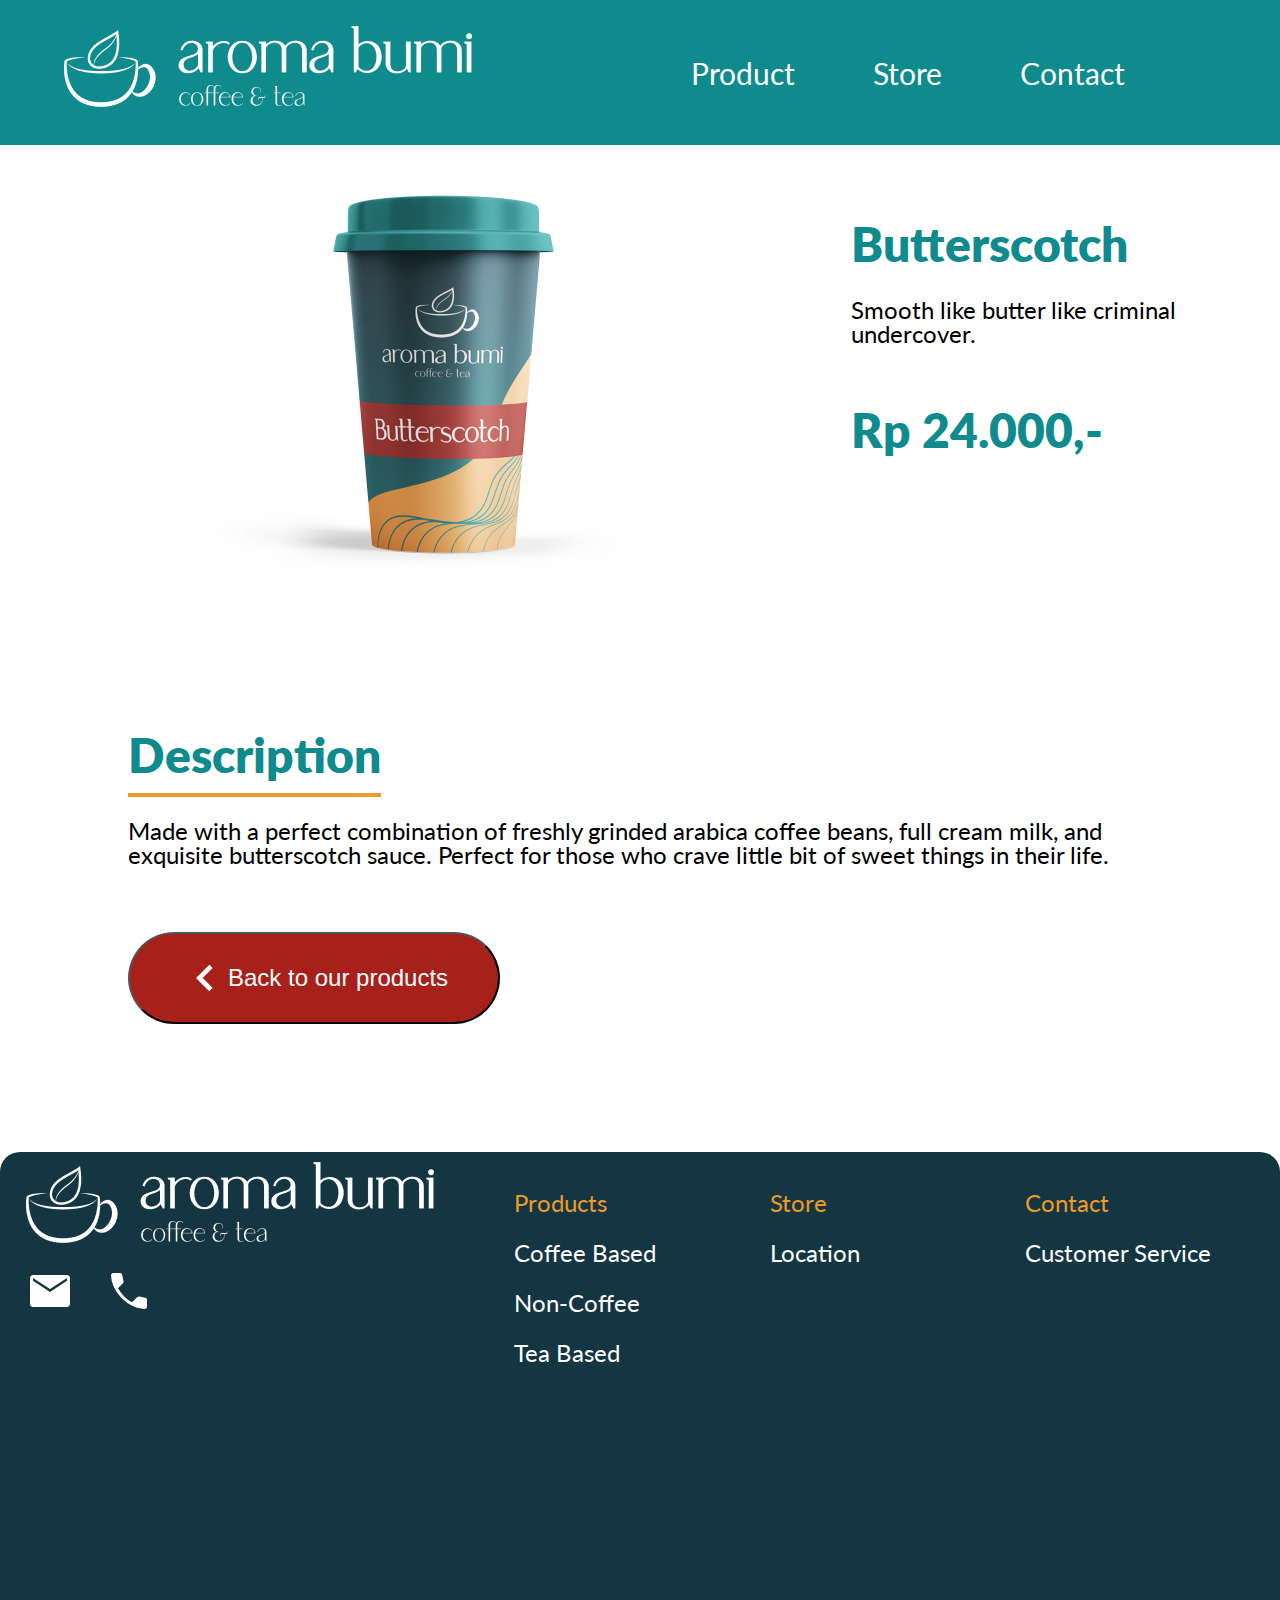
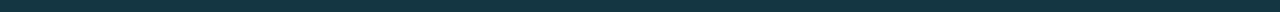
<file: detail.html>
<!DOCTYPE html>
<html lang="en">
<head>
    <meta charset="UTF-8">
    <meta http-equiv="X-UA-Compatible" content="IE=edge">
    <meta name="viewport" content="width=device-width, initial-scale=1.0">
    <link rel="stylesheet" href="./css/reset.css">
    <link rel="stylesheet" href="./css/main.css">
    <link rel="stylesheet" href="./css/responsive.css">
    <script src="./js/main.js"></script>
    <title>Aroma Bumi</title>
</head>
<body>
    <header>
        <!-- ========== NAVBAR ====================== -->
        <nav class="nav-color">
            <div class="logo" onclick="window.location.href='./index.html'">
                <img src="./assets/img/Logo White.png" alt="aroma bumi">
            </div>
            <ul>
                <li><a href="./menu.html">Product</a></li>
                <li><a href="./find_us.html">Store</a></li>
                <li><a href="./message.html">Contact</a></li>
            </ul>
        </nav>
    </header>
    <main>
        <!-- ========== CONTENT ====================== -->
        <div class="mnu-detail">
            <div class="detail">
                <img src="./assets/img/butterscotch2.png" alt="Butterscotch">
                <div class="dtl">
                    <h3>Butterscotch</h3>
                    <p>Smooth like butter like criminal undercover.</p>
                    <h3>Rp 24.000,-</h3>
                </div>
            </div>
            <div class="desc">
                <h3 class="desc-h3">Description</h3>
                <p>Made with a perfect combination of freshly grinded arabica coffee beans, full cream milk,
                    and exquisite butterscotch sauce. Perfect for those who crave little bit of sweet things
                    in their life.
                </p>
                <button onclick="window.location.href='./menu.html'">
                    <img class="arrow" src="./assets/img/Arrow.svg" alt="">Back to our products
                </button>
            </div>
        </div>
    </main>
        <!-- ========== FOOTER ====================== -->
    <footer>
        <div class="footer-wrapper">
            <div class="logo-foot">
                <img class="logo" src="./assets/img/Logo White.png" alt="aroma bumi" onclick="window.location.href='./index.html'">
                <img class="contact" src="./assets/img/MAIL ICON.svg" alt="mail">
                <img class="contact" src="./assets/img/PHONE ICON.svg" alt="phone">
            </div>
            <ul>
                <li><a href="./menu.html"><span>Products</span></a></li>
                <li><a href="#">Coffee Based</a></li>
                <li><a href="#">Non-Coffee</a></li>
                <li><a href="#">Tea Based</a></li>
            </ul>
            <ul>
                <li><a href="./find_us.html"><span>Store</span></a></li>
                <li><a href="#">Location</a></li>
            </ul>
            <ul>
                <li><a href="./message.html"><span>Contact</span></a></li>
                <li><a href="#">Customer Service</a></li>
            </ul>
            <p>2022 © Designed by Progate Indonesia</p>
        </div>
    </footer>
</body>
</html>
</file>
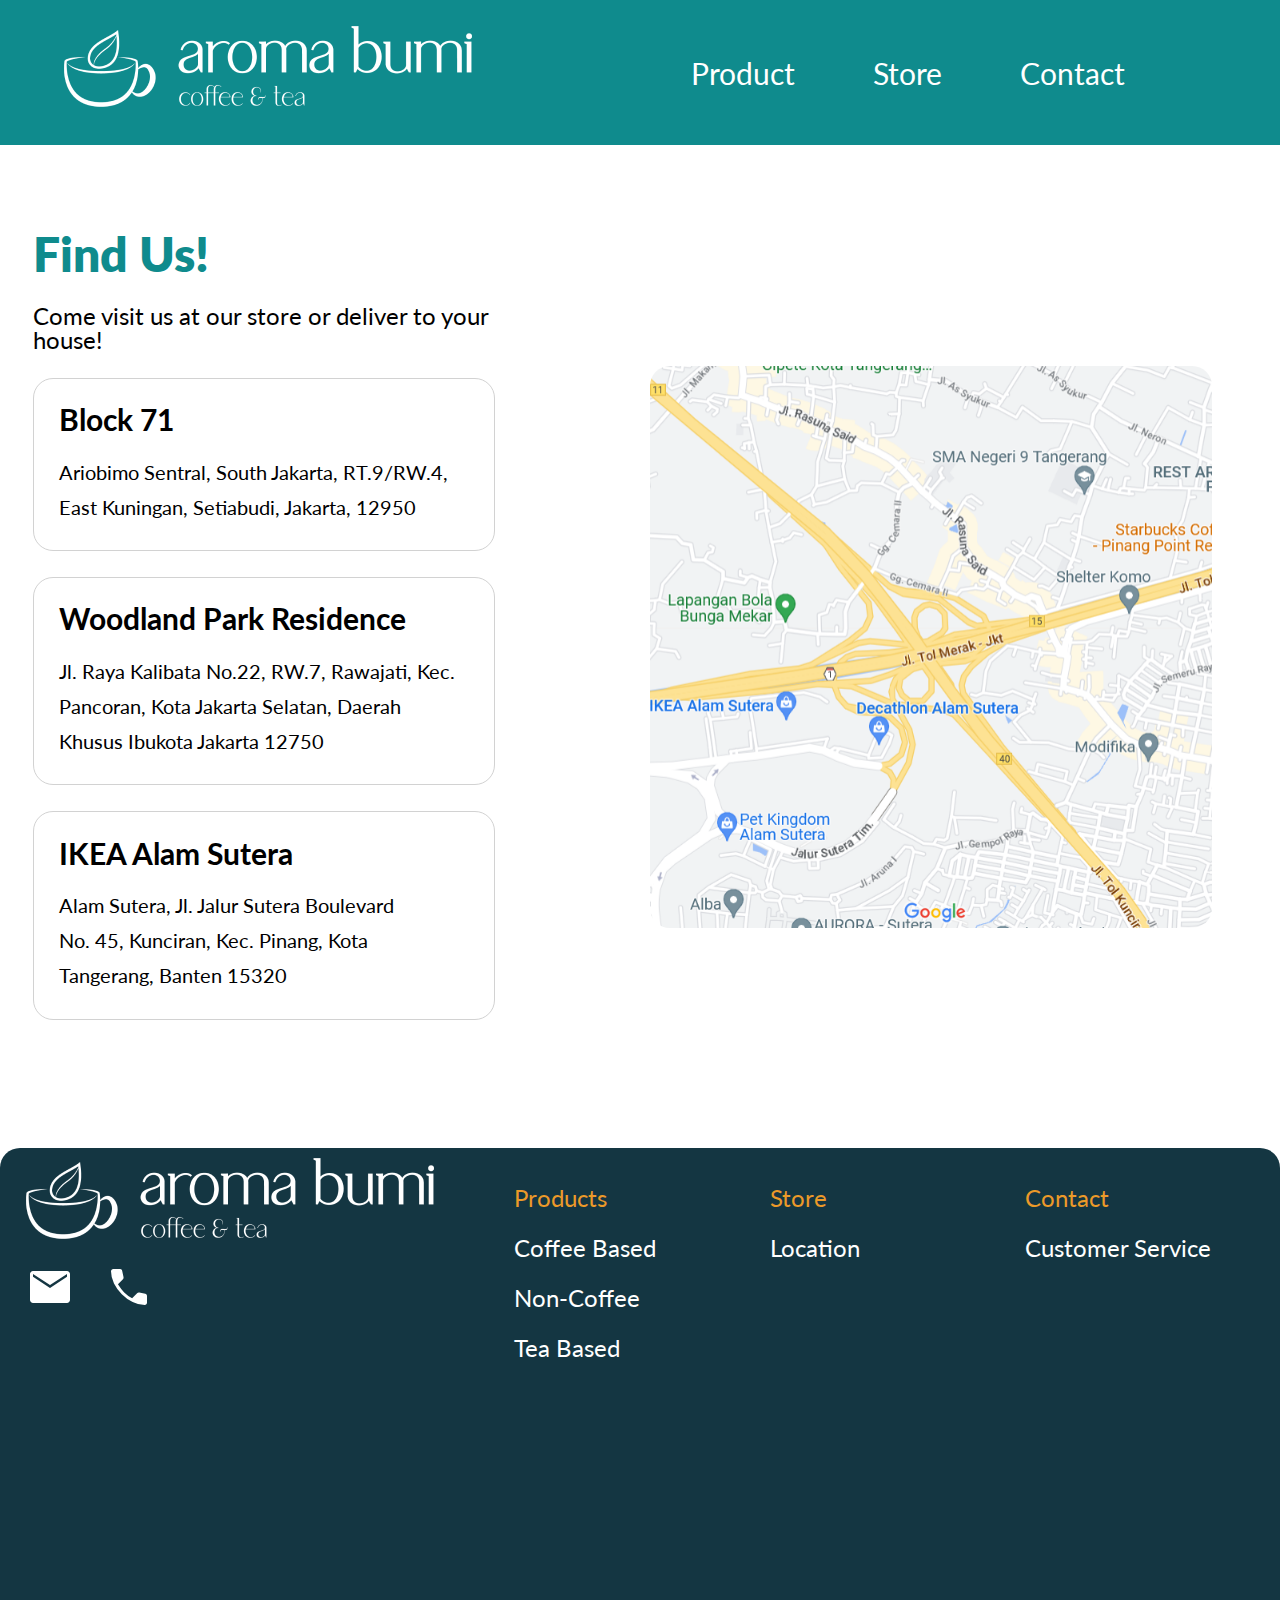
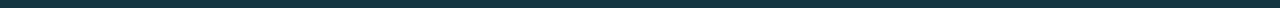
<file: find_us.html>
<!DOCTYPE html>
<html lang="en">
<head>
    <meta charset="UTF-8">
    <meta http-equiv="X-UA-Compatible" content="IE=edge">
    <meta name="viewport" content="width=device-width, initial-scale=1.0">
    <link rel="stylesheet" href="./css/reset.css">
    <link rel="stylesheet" href="./css/main.css">
    <link rel="stylesheet" href="./css/responsive.css">
    <script src="./js/main.js"></script>
    <title>Aroma Bumi</title>
</head>
<body>
    <header>
        <!-- ========== NAVBAR ====================== -->
        <nav class="nav-color">
            <div class="logo" onclick="window.location.href='./index.html'">
                <img src="./assets/img/Logo White.png" alt="aroma bumi">
            </div>
            <ul>
                <li><a href="./menu.html">Product</a></li>
                <li><a href="./find_us.html">Store</a></li>
                <li><a href="./message.html">Contact</a></li>
            </ul>
        </nav>
    </header>
    <main>
        <!-- ========== CONTENT ====================== -->
        <div class="mnu-find">
            <div class="mnu-find-address">
                <h3>Find Us!</h3>
                <p>Come visit us at our store or deliver to your house!</p>
                <div class="address">
                    <h4>Block 71</h4>
                    <p>Ariobimo Sentral, South Jakarta, RT.9/RW.4,
                        <br>East Kuningan, Setiabudi, Jakarta, 12950
                    </p>
                </div>
                <div class="address">
                    <h4>Woodland Park Residence</h4>
                    <p>Jl. Raya Kalibata No.22, RW.7, Rawajati, Kec.
                        <br>Pancoran, Kota Jakarta Selatan, Daerah
                        <br>Khusus Ibukota Jakarta 12750
                    </p>
                </div>
                <div class="address">
                    <h4>IKEA Alam Sutera</h4>
                    <p>Alam Sutera, Jl. Jalur Sutera Boulevard
                        <br>No. 45, Kunciran, Kec. Pinang, Kota
                        <br>Tangerang, Banten 15320
                    </p>
                </div>
            </div>
            <div class="map">
                <img src="./assets/img/map.png" alt="">
            </div>
        </div>
    </main>
        <!-- ========== FOOTER ====================== -->
    <footer>
        <div class="footer-wrapper">
            <div class="logo-foot">
                <img class="logo" src="./assets/img/Logo White.png" alt="aroma bumi" onclick="window.location.href='./index.html'">
                <img class="contact" src="./assets/img/MAIL ICON.svg" alt="mail">
                <img class="contact" src="./assets/img/PHONE ICON.svg" alt="phone">
            </div>
            <ul>
                <li><a href="./menu.html"><span>Products</span></a></li>
                <li><a href="#">Coffee Based</a></li>
                <li><a href="#">Non-Coffee</a></li>
                <li><a href="#">Tea Based</a></li>
            </ul>
            <ul>
                <li><a href="./find_us.html"><span>Store</span></a></li>
                <li><a href="#">Location</a></li>
            </ul>
            <ul>
                <li><a href="./message.html"><span>Contact</span></a></li>
                <li><a href="#">Customer Service</a></li>
            </ul>
            <p>2022 © Designed by Progate Indonesia</p>
        </div>
    </footer>
</body>
</html>
</file>
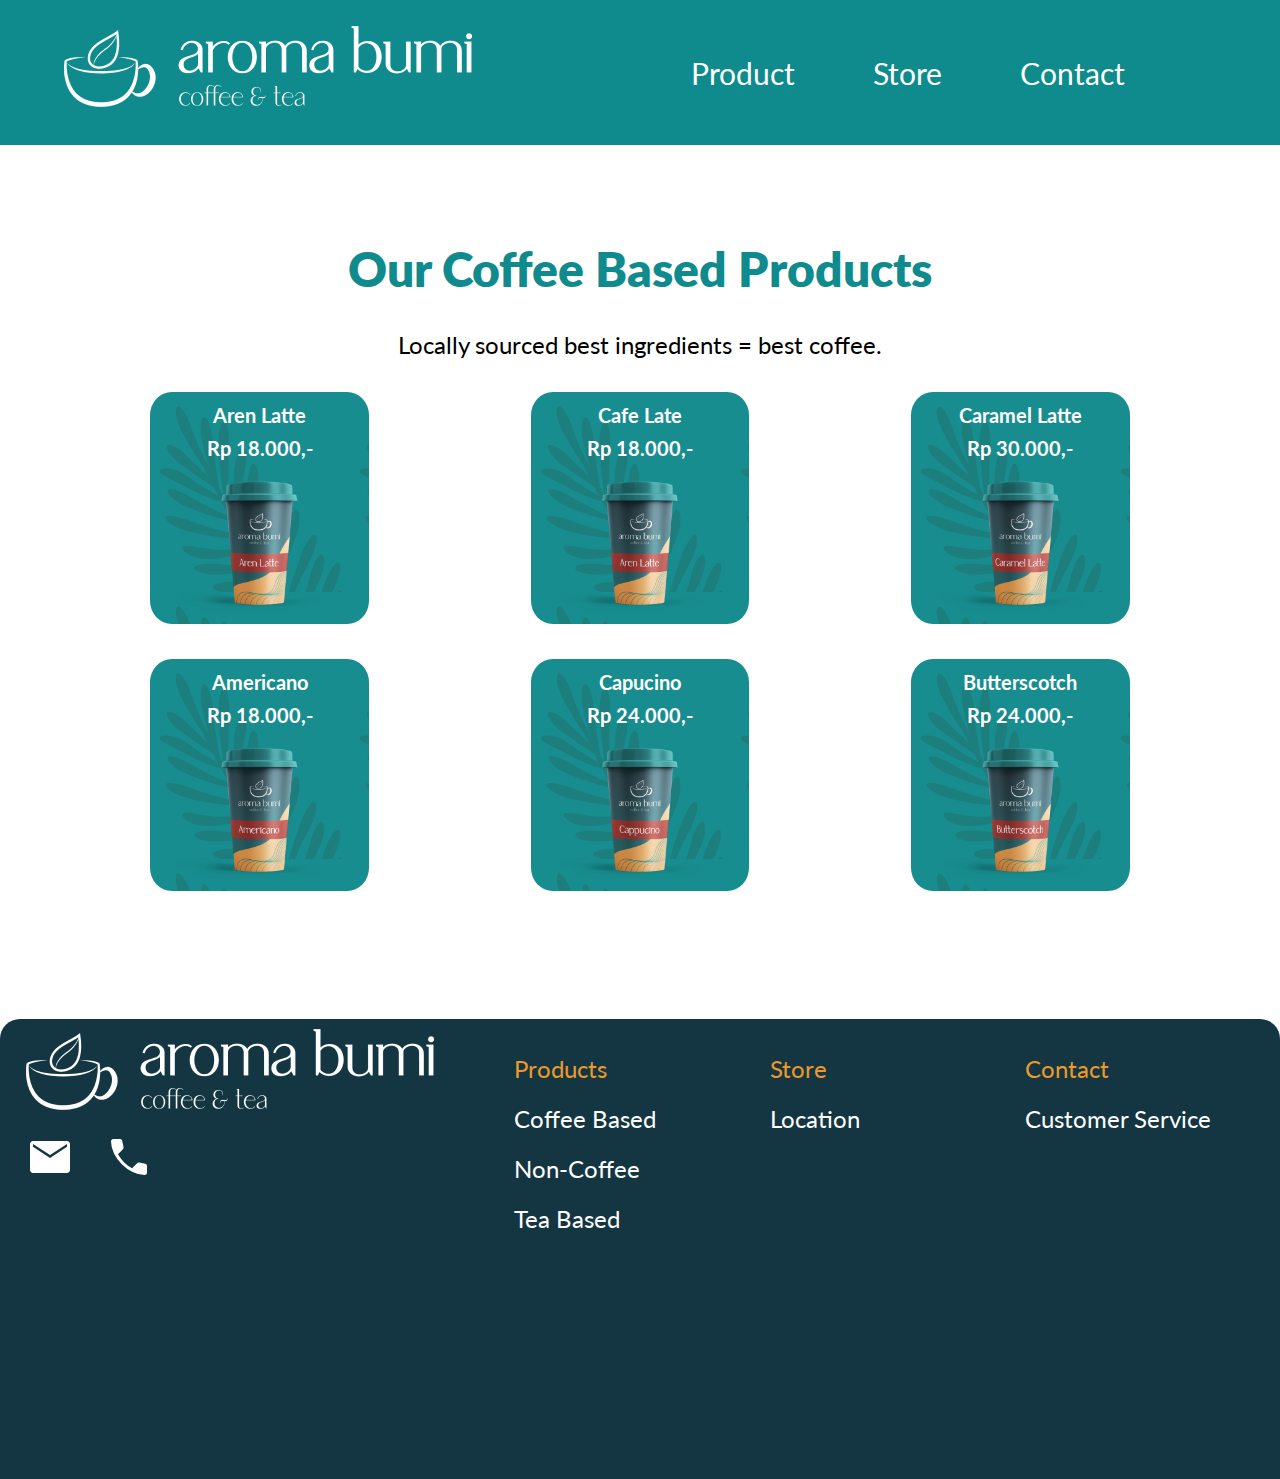
<file: menu.html>
<!DOCTYPE html>
<html lang="en">
<head>
    <meta charset="UTF-8">
    <meta http-equiv="X-UA-Compatible" content="IE=edge">
    <meta name="viewport" content="width=device-width, initial-scale=1.0">
    <link rel="stylesheet" href="./css/reset.css">
    <link rel="stylesheet" href="./css/main.css">
    <link rel="stylesheet" href="./css/responsive.css">
    <title>Aroma Bumi</title>
</head>
<body>
    <header>
        <!-- ========== NAVBAR ====================== -->
        <nav class="nav-color">
            <div class="logo" onclick="window.location.href='./index.html'">
                <img src="./assets/img/Logo White.png" alt="aroma bumi">
            </div>
            <ul>
                <li><a href="./menu.html">Product</a></li>
                <li><a href="./find_us.html">Store</a></li>
                <li><a href="./message.html">Contact</a></li>
            </ul>
        </nav>
    </header>
    <main>
        <!-- ========== CONTENT ====================== -->
        <div class="mnu-menu">
            <h3 class="mnu-h3">Our Coffee Based Products</h3>
            <p>Locally sourced best ingredients = best coffee.</p>
            <div class="mnu-menu-img">
                <div class="img-wrap" onclick="window.location.href='./detail.html'">
                    <p>Aren Latte</p>
                    <p>Rp 18.000,-</p>
                    <img src="./assets/img/aren latte.png" alt="">
                </div>
                <div class="img-wrap" onclick="window.location.href='./detail.html'">
                    <p>Cafe Late</p>
                    <p>Rp 18.000,-</p>
                    <img src="./assets/img/aren latte.png" alt="">
                </div>
                <div class="img-wrap" onclick="window.location.href='./detail.html'">
                    <p>Caramel Latte</p>
                    <p>Rp 30.000,-</p>
                    <img src="./assets/img/caramel latte.png" alt="">
                </div>
                <div class="img-wrap" onclick="window.location.href='./detail.html'">
                    <p>Americano</p>
                    <p>Rp 18.000,-</p>
                    <img src="./assets/img/americano.png" alt="">
                </div>
                <div class="img-wrap" onclick="window.location.href='./detail.html'">
                    <p>Capucino</p>
                    <p>Rp 24.000,-</p>
                    <img src="./assets/img/cappucino.png" alt="">
                </div>
                <div class="img-wrap" onclick="window.location.href='./detail.html'">
                    <p>Butterscotch</p>
                    <p>Rp 24.000,-</p>
                    <img src="./assets/img/butterscotch.png" alt="">
                </div>
            </div>
        </div>
    </main>
        <!-- ========== FOOTER ====================== -->
    <footer>
        <div class="footer-wrapper">
            <div class="logo-foot">
                <img class="logo" src="./assets/img/Logo White.png" alt="aroma bumi" onclick="window.location.href='./index.html'">
                <img class="contact" src="./assets/img/MAIL ICON.svg" alt="mail">
                <img class="contact" src="./assets/img/PHONE ICON.svg" alt="phone">
            </div>
            <ul>
                <li><a href="./menu.html"><span>Products</span></a></li>
                <li><a href="#">Coffee Based</a></li>
                <li><a href="#">Non-Coffee</a></li>
                <li><a href="#">Tea Based</a></li>
            </ul>
            <ul>
                <li><a href="./find_us.html"><span>Store</span></a></li>
                <li><a href="#">Location</a></li>
            </ul>
            <ul>
                <li><a href="./message.html"><span>Contact</span></a></li>
                <li><a href="#">Customer Service</a></li>
            </ul>
            <p>2022 © Designed by Progate Indonesia</p>
        </div>
    </footer>
</body>
</html>
</file>
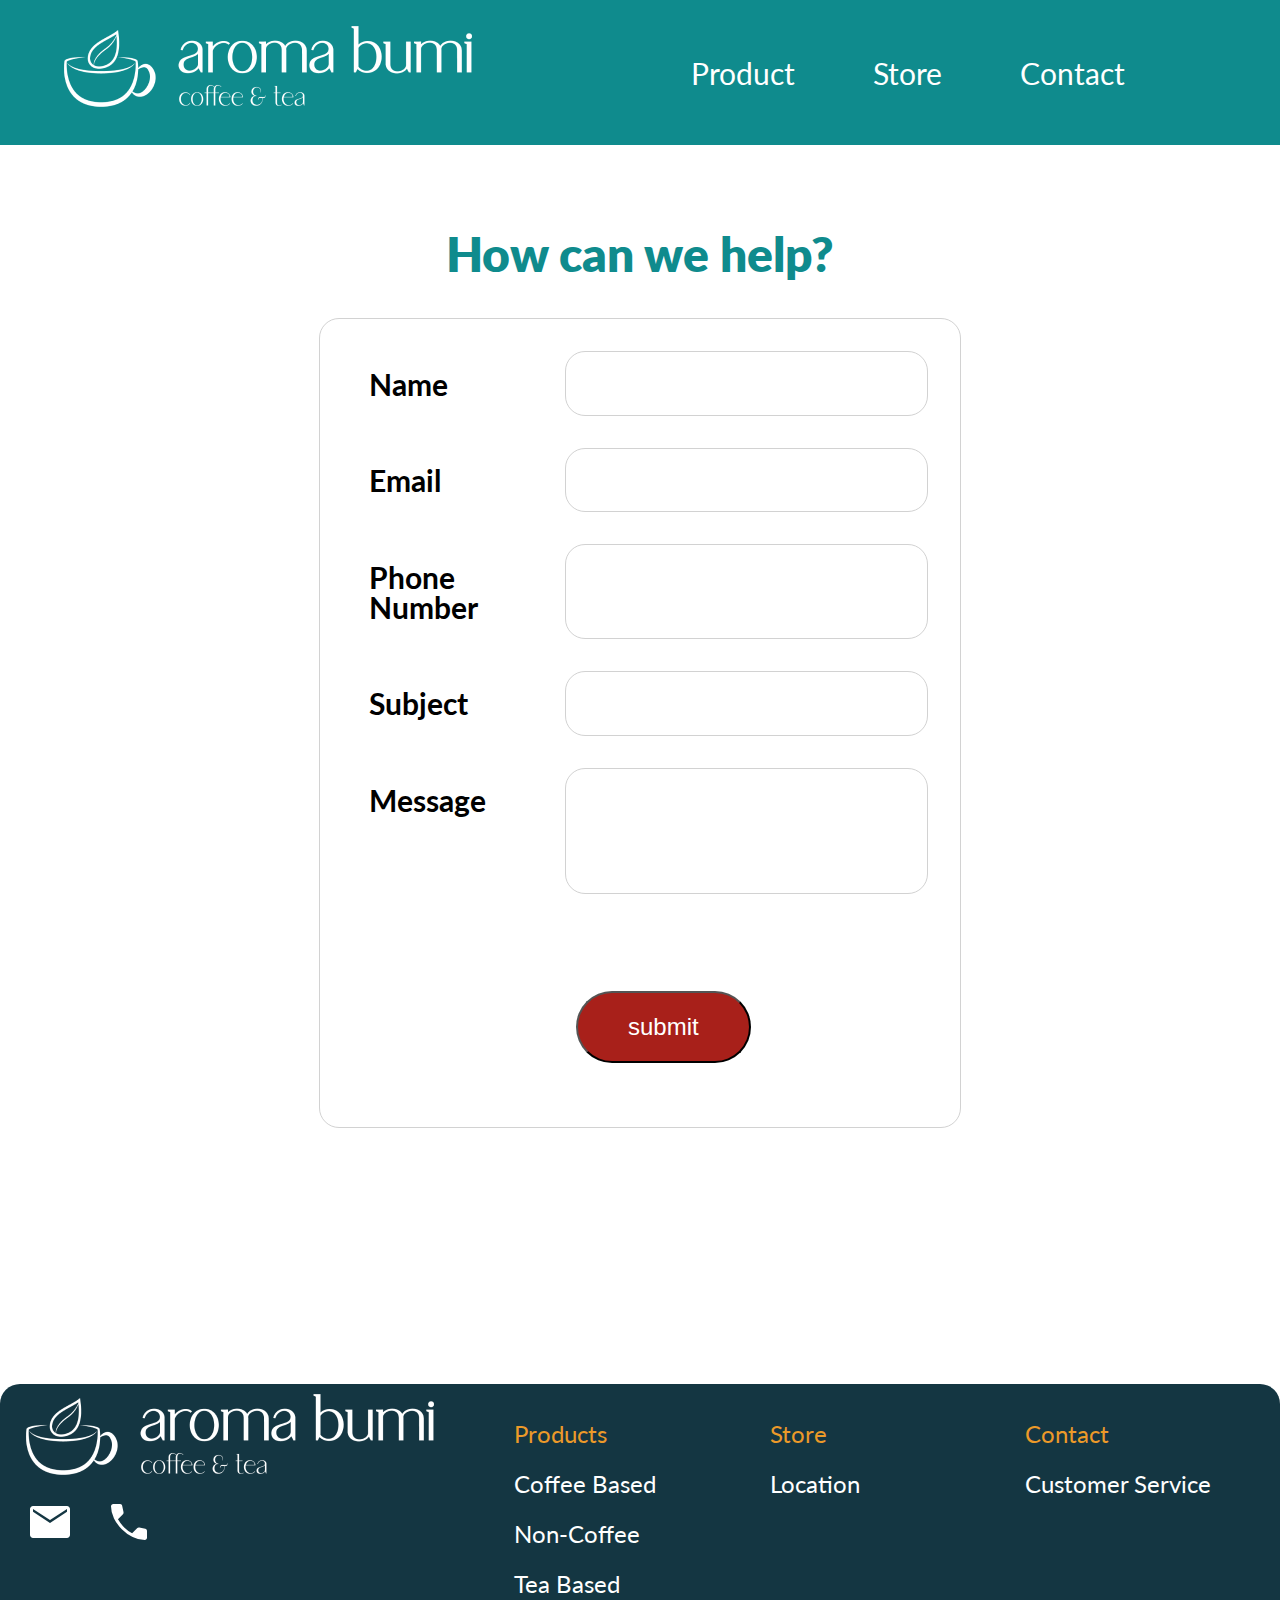
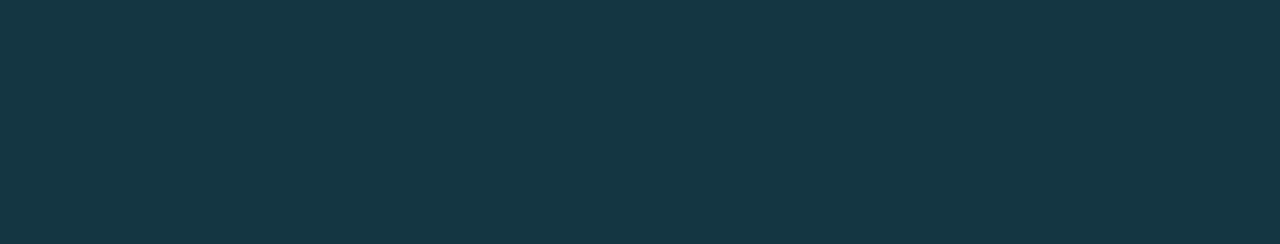
<file: message.html>
<!DOCTYPE html>
<html lang="en">
<head>
    <meta charset="UTF-8">
    <meta http-equiv="X-UA-Compatible" content="IE=edge">
    <meta name="viewport" content="width=device-width, initial-scale=1.0">
    <link rel="stylesheet" href="./css/reset.css">
    <link rel="stylesheet" href="./css/main.css">
    <link rel="stylesheet" href="./css/responsive.css">
    <script src="./js/main.js"></script>
    <title>Aroma Bumi</title>
</head>
<body>
    <header>
        <!-- ========== NAVBAR ====================== -->
        <nav class="nav-color">
            <div class="logo" onclick="window.location.href='./index.html'">
                <img src="./assets/img/Logo White.png" alt="aroma bumi">
            </div>
            <ul>
                <li><a href="./menu.html">Product</a></li>
                <li><a href="./find_us.html">Store</a></li>
                <li><a href="./message.html">Contact</a></li>
            </ul>
        </nav>
    </header>
    <main>
        <!-- ========== CONTENT ====================== -->
        <div class="mnu-message">
            <h3 class="mnu-h3">How can we help?</h3>
            <form action="" >
                <div class="form">
                    <label for="name">Name</label>
                    <input type="text" for="name">
                </div>
                <div class="form">
                    <label for="email">Email</label>
                    <input type="text" for="name">
                </div>
                <div class="form">
                    <label for="number">Phone Number</label>
                    <input type="text" for="number">
                </div>
                <div class="form">
                    <label for="subject">Subject</label>
                    <input type="text" foe="subject" >
                </div>
                <div class="form">
                    <label for="message">Message</label>
                    <textarea name="message" id="" cols="17" rows="8"></textarea>
                </div>
                <button>
                    submit
                </button>
            </form>
        </div>
    </main>
        <!-- ========== FOOTER ====================== -->
    <footer>
        <div class="footer-wrapper">
            <div class="logo-foot">
                <img class="logo" src="./assets/img/Logo White.png" alt="aroma bumi" onclick="window.location.href='./index.html'">
                <img class="contact" src="./assets/img/MAIL ICON.svg" alt="mail">
                <img class="contact" src="./assets/img/PHONE ICON.svg" alt="phone">
            </div>
            <ul>
                <li><a href="./menu.html"><span>Products</span></a></li>
                <li><a href="#">Coffee Based</a></li>
                <li><a href="#">Non-Coffee</a></li>
                <li><a href="#">Tea Based</a></li>
            </ul>
            <ul>
                <li><a href="./find_us.html"><span>Store</span></a></li>
                <li><a href="#">Location</a></li>
            </ul>
            <ul>
                <li><a href="./message.html"><span>Contact</span></a></li>
                <li><a href="#">Customer Service</a></li>
            </ul>
            <p>2022 © Designed by Progate Indonesia</p>
        </div>
    </footer>
</body>
</html>
</file>
<file: css/main.css>
@import url('https://fonts.googleapis.com/css2?family=Lato:wght@400;700;900&display=swap');
/* ================================= NAVBAR ====================== */
nav {
    height: 145px;
    width: 100%;
    background-color: transparent;
    display: flex;
    justify-content: space-around;
    position: fixed;
    z-index: 10;
    transition: all 0.5s;
  justify-content: space-around;
}
.logo {
    margin: 2% 5%;
}
nav ul {
    width: 40%;
    display: flex;
    justify-content: space-around;
    margin: auto;
}
nav ul li a {
    color: white;
    font-size: 30px;
    font-weight: 400;
}

nav ul li a:hover, a:active {
color: rgb(61, 61, 255);
  transition: all 0.5s;
  border-bottom: #ec9a29 2px solid;
  padding-bottom: 5px;
}

a:is(:link, :active, :visited).aktiv {
    border-bottom: #ec9a29 2px solid;
  }
/* ================================= HERO ====================== */
.hero {
    width: 100%;
    height: 700px;
    display: flex;
    justify-content: center;
    flex-direction: column;
    text-align: center;
    background: linear-gradient(rgba(20, 54, 66, 0.7), rgba(20, 54, 66, 0.7)), url(../assets/img/Coffe\ Header.png);
    background-size: cover;
    background-repeat: no-repeat;
    color: white;
    border-radius: 0 0 30px 30px;
    margin-bottom: 100px;
}
.hero h1 {
    font-size: 70px;
    font-weight: 700;
    animation-name: mymove;
    animation-delay: 0s;
    animation-duration: 4s;
}

@keyframes mymove {
    0% {
      top: -500px;
    }
    100% {
      color: #0f8b8d;
      rotate: 360deg;
      left: 0px;
      top: 0px;
    }
  }
.hero h4 {
    font-size: 32px;
    font-weight: 400;
    line-height: 43.2px;
    animation-delay: 0s;
    animation-duration: 4s;
    animation-name: mymove2;
}

@keyframes mymove2 {
    0% {
      right: -1000px;
    }
    100% {
      color: #0f8b8d;
      rotate: 360deg;
      right: 0;
    }
  }

/* ================================= WHO ARE YOU ====================== */
.flex {
    display: flex;
    justify-content: center;
    flex-direction: row;
    color: white;
}
.who-txt {
    width: 50%;
    display: flex;
    justify-content: initial;
    flex-direction: column;
}
h3 {
    color: #0F8B8D;
    font-weight: 800;
    font-size: 48px;
}
p {
    font-size: 24px;
    color: black;
}
.who-h3 {
    text-decoration: underline;
    text-decoration-color: #EC9A29;
    text-underline-offset: 20px;
    margin-bottom: 40px;
}
.txt p {
    line-height: 28.8px;
}
.who-img {
    width: 50%;
}
.who-img img {
    width: 690px;
    height: 460px;
    clip-path: inset(0 177px round 20px);
    transition: all 0.8s;
    cursor: pointer;
    animation-name: mymove;
}

.who-img img:hover {
    transform: scale(1.1);
    rotate: 10deg;
}
/* ================================= PRODUCT SHOWCASE ====================== */
.prod-txt {
    width: 50%;
    margin-top: 80px;
    margin-left: 12%;
}

.prod-h3 {
    text-decoration: underline;
    text-decoration-color: #EC9A29;
    text-underline-offset: 20px;
    margin-bottom: 40px;
}

.prod-img {
    width: 50%;
    display: flex;
    justify-content: center;
    margin-right: 9.5%;
}
.prod-img img{
    height: auto;
    width: 335px;
    clip-path: inset(100px 0 68px 0 round 20px);
    transition: all 0.8s;
}

.prod-img img:hover {
    transform: scale(1.1);
    rotate: 10deg;
}

button {
    background-color: #A8201A;
    border-radius: 55px;
    padding: 20px 50px;
    margin-top: 65px;
    font-size: 24px;
    color: white;
    cursor: pointer;
}
button a {
    color: white;
}

button:hover {
    opacity: 0.8;
    transition: all 0.5s;
    color: #ec9a29;
}
/* ================================= HANG OUT WITH US====================== */
.hang-out {
    margin-bottom: 100px;
}
.hang-txt {
    width: 50%;
    margin-left: 8%;
}

.hang-h3 {
    text-decoration: underline;
    text-decoration-color: #EC9A29;
    text-underline-offset: 20px;
    margin-bottom: 40px;
}
.hang-img {
    width: 50%;
    display: flex;
    justify-content: center;
    margin-left: 2%;
}
.hang-img img {
    width: auto;
    height: 453px;
    clip-path: inset(0 177px round 20px);
    transition: all 0.8s;
}

.hang-img img:hover {
    rotate: 10deg;
    transform: scale(1.1);
}
/* ================================= FIND OUT AT INSTAGRAM ================ */
.find-us-instagram {
    display: flex;
    flex-direction: column;
    margin-bottom: 50px;
}
.find-h3 {
    display: flex;
    justify-content: center;
}
.find-us-instagram h3 span {
    color: #EC9A29;
    font-weight: 800;
    font-size: 48px;
    text-decoration: underline;
    text-decoration-color: #EC9A29;
    text-underline-offset: 10px;
}
.find-img {
    display: flex;
    justify-content: center;
    flex-wrap: wrap;
    margin-top: 50px;
}
.find-img img {
    width: 15%;
    margin: 50px 80px;
    transition: all 0.8s;
}

.find-img img:hover {
    transform: scale(1.1);
    rotate: 10deg;
}

h3 span .tanda-seru {
    color: #0F8B8D;
}
/* ================================= ASK US MORE ====================== */
.ask {
    text-align: center;
    line-height: 50px;
    margin-bottom: 100px;
}
.ask button {
    margin: auto 0;
}
/* ================================= FOOTER ====================== */
.footer-wrapper {
    height: 460px;
    background-color: #143642;
    display: flex;
    font-size: 24px;
    border-radius: 20px 20px 0 0;
    margin-top: 10%;
}
.footer-wrapper ul {
    width: 20%;
    margin: 2% 0;
}
.footer-wrapper ul li {
    line-height: 50px;

}
.footer-wrapper ul li a{
    color: white;
}
.footer-wrapper span {
    color: #EC9A29;
}
.contact {
    margin-top: 2%;
    margin-left: 5%;
    filter: invert();
}
footer p {
    display: none;
}
/* ================================= MENU PAGE ============================================================================================== */
/* =========================================================== PRODUCT ====================== */
.nav-color {
    background-color: #0F8B8D;
    height: 145px;
    width: 100%;
    display: flex;
    justify-content: space-around;
    position: fixed;
}
.mnu-menu {
    height: 100%;
    display: flex;
    flex-direction: column;
    margin-bottom: 10%;
    text-align: center;
}
.mnu-h3 {
    display: flex;
    justify-content: center;
    margin-top: 245px;
    margin-bottom: 40px;
}
.mnu-menu-img {
    display: flex;
    justify-content: center;
    flex-wrap: wrap;
    margin: 0 5%;
}
.mnu-menu-img p {
    color: white;
    margin-top: 6%;
}
.img-wrap {
    background-image: url(../assets/img/Coffee\ background.png);
    width: 19%;
    height: 20%;
    margin: 3% 7% 0 7%;
    border-radius: 10%;
}
.img-wrap:hover {
    transform: scale(1.1);
    transition: all 0.3s ease-in-out;
}
.img-wrap:hover img {
    transform: scale(1.1);
    transform: translateY(-35%);
    transition: all 0.3s ease-in-out;
  }
.img-wrap:hover p{
    transform: translateY(900%);
    transition: all 0.3s ease-in-out;
}
.img-wrap p {
    font-size: 20px;
    font-weight: 700;
}
.img-wrap img {
    width: 100%;
    height: 100%;
}
/* ================================= DETAIL PAGE ====================== */
.mnu-detail {
    display: flex;
    flex-direction: column;
}
.detail {
    display: flex;
    justify-content: space-around;
    margin: 10% 0 10% 10%;
}
.dtl {
    width: 50%;
    margin: 8%;
}
.dtl p {
    margin: 30px 0 60px 0;
}
.desc {
    margin: 0 10%;
}
.desc button {
    display: flex;
    align-items: center;
    justify-content: center; 
}
.desc-h3 {
    text-decoration: underline;
    text-decoration-color: #EC9A29;
    text-underline-offset: 20px;
    margin-bottom: 40px;
}
.arrow {
    transform: scaleX(-1);
    filter: invert();
}
.backto {
    font-size: 25px;
}
/* ================================= FIND US PAGE ====================== */
.mnu-find {
    height: 100%;
    display: flex;
    justify-content: center;
}
.mnu-find-address {
    display: flex;
    flex-direction: column; 
    width: 40%;
    margin-top: 18%;
}
.mnu-find-address h3 {
    margin-bottom: 5%;
}
.address {
    width: 80%;
    margin-top: 5%;
    padding: 5%;
    border-radius: 20px;
    border: 1px solid #D2D2D2;
}
.address h4 {
    font-size: 30px;
    font-weight: 700;
    margin-bottom: 5%;
}
.address p {
    font-size: 20px;
    line-height: 35px;
}
.mnu-find img {
    border-radius: 20px;
    width: 80%;
    height: auto;
    margin: 52% 1% 0 15%;
}
/* ================================= MESSAGE PAGE ====================== */
.mnu-message {
    display: flex;
    align-items: center;
    flex-direction: column;
}
.mnu-message h3 {
    margin-top: 18%;
}
.mnu-message form {
    height: 100%;
    width: 50%;
    margin-bottom: 10%;
    border-radius: 20px;
    border: 1px solid #D2D2D2;
}
.form {
    margin: 5%;
    display: flex;
}
.form input, textarea {
    border-radius: 20px;
    border: 1px solid #D2D2D2;
    resize: none;
    width: 100%;
    text-indent: 10px;
}
.form label {
    font-size: 30px;
    font-weight: 700;
    margin: 3%;
    width: 50%;
}
form button {
    margin-left: 40%;
    margin-bottom: 10%;
}
/* ================================= DETAIL PAGE ====================== */
</file>
<file: css/responsive.css>
/* resposive tablet */
@media (max-width: 1000px ) {

}
/* ersponsive mobile */
@media (max-width:670px) {
    body {
        width: 100vw;
        height: 100vh;
        background-size: cover;
    }
    /* ================================= NAVBAR ====================== */
    nav {
        height: 104px;
        width: auto;
        display: flex;
        flex-direction: column;
    }
    header nav .logo img {
        width:40%;
    }
    header nav ul {
        width: 100vw;
        display: flex;
        justify-content: space-around;
    }
    header nav ul li {
        display: flex;
    }
    header nav ul li a {
        font-size: 14px;
    }
    /* ================================= HERO ====================== */
    .hero {
        height: 478px;
        width: 100%;
        background-position: none;
    }
    .hero h1 {
        font-size: 36px;
    }
    .hero h4 {
        font-size: 16px;
    }
    /* ================================= WHO ARE YOU ====================== */
    .who-are-you {
        width: 100vw;
        height: 335px;
    }
    .flex {
        display: flex;
        justify-content: center;
        flex-direction: column;
    }
    h3 {
        font-size: 20px;
        text-decoration: 3px underline;
        text-decoration-color: #EC9A29;
        text-underline-offset: 70%;
        margin-bottom: 6%;
    }
    p {
        font-size: 12px;
    }
    .who-img {
        width: 100%;
        display: flex;
        justify-content: center;
    }
    .who-img img {
        width: 75%;
        height: auto;
        clip-path: inset(0 82px round 20px);
    }
    .txt {
        margin: 5% 20%;
        width: 100%;
    }
    .who-h3 {
        text-decoration: 3px underline;
        text-decoration-color: #EC9A29;
        text-underline-offset: 70%;
        margin-bottom: 6%;
    }
    .txt p {
        line-height: 14.4px;
    }
    /* ================================= PRODUCT SHOWCASE ====================== */
    .product {
        width: 100vw;
        height: auto;
        display: flex;
        flex-direction: column-reverse;
    }
    .prod-txt {
        margin-top: -2%;
        margin-bottom: 10%;
    }
    .prod-img {
        width: 100%;
        display: flex;
        justify-content: center;
    }
    .prod-img img{
        height: auto;
        width: 40%;
        clip-path: inset(46px 0 31px 0 round 20px);
    }
    button {
        background-color: #A8201A;
        border-radius: 55px;
        padding: 8px 18px;
        margin-top: 5%;
        font-size: 10px;
        color: white;
    }
    /* ================================= HANG OUT WITH US====================== */
    .hang-out {
        width: 100%;
        height: auto;
        margin-bottom: 2%;
    }
    .hang-img {
        width: 100%;
        display: flex;
        justify-content: center;
    }
    .hang-img img {
        height: auto;
        width: 65%;
        clip-path: inset(0 60px round 20px);
    }
    /* ================================= FIND OUT AT INSTAGRAM ================ */
    .find-us-instagram {
        width: 100%;
        height: auto;
        display: flex;
        flex-direction: column;
        margin: 0;
    }
    .find-us-instagram h3 {
        display: flex;
        flex-direction: column;
        align-items: center;
        text-decoration: none;
        margin: 0;
    }
    .find-us-instagram h3 span {
        color: #EC9A29;
        font-weight: 800;
        font-size: 20px;
        text-decoration: underline;
        text-decoration-color: #EC9A29;
        text-underline-offset: 10px;
    }
    h3 span .tanda-seru {
        color: #0F8B8D;
    }
    .find-img {
        display: flex;
        justify-content: center;
        flex-wrap: wrap;
    }
    .find-img img {
        width: 16%;
        margin: 0 5% 5% 5%;
    }
    /* ================================= ASK US MORE ====================== */
    .ask {
        width: 100vw;
        height: auto;
        text-align: center;
        margin-bottom: 0;
    }
    .ask h3 {
        margin: 0;
        text-decoration: none;
    }
    .ask p {
        line-height: 14.4px;
        margin: 0 20%;
    }
    .ask button {
        margin: auto 0;
    }
    /* ================================= FOOTER ====================== */
    .footer-wrapper {
        width: 100vw;
        height: auto;
        display: flex;
        flex-direction: column;
    }
    .logo-foot {
        display: flex;
        justify-content: flex-start;
    }
    .logo-foot .logo {
        width: 40%;
        margin-top: 5%;
        margin-left: 10%;
    }
    .contact {
        transform: scale(0.7);
        filter: invert();
    }
    .footer-wrapper ul {
        margin: 2% 0;
        width: 100%;
    }
    .footer-wrapper ul li {
        width: 100%;
        line-height: 30px;
    }
    .footer-wrapper ul li a{
        color: white;
        margin-left: 20%;
        font-size: 12px;
    }
    .footer-wrapper span {
        color: #EC9A29;
        margin-left: 10%;
    }
    footer p {
        display: block;
        font-size: 12px;
        color: white;
        text-align: center;
        margin: 15% 0 5% 0;
    }
    /* ================================= MENU PAGE ============================================================================================== */
    /* =========================================================== PRODUCT ====================== */
    .nav-color {
        height: 104px;
        width: 100%;
        background-color: #0F8B8D;
        flex-direction: column;
    }
    .mnu-h3 {
        margin: 30% 0 3% 0;
        text-decoration: none;
    }
    .img-wrap {
        width: 25%;
        height: 25%;
        margin: 3% 2% 0 2%;
        border-radius: 5%;
    }
    .img-wrap p {
        font-size: 12px;
    }
    /* ================================= DETAIL PAGE ====================== */
    .mnu-detail {
        display: flex;
        justify-content: center;
        flex-direction: column;
    }
    .detail {
        display: flex;
        flex-direction: column;
        margin: 30% 0 5% 0;
    }
    .detail img {
        width: 100%;
    }
    .dtl {
        width: 100%;
        margin: 8%;
    }
    .dtl h3 {
        text-decoration: none;
        margin: 0;
    }
    .dtl p {
        width: 100%;
        margin: 2% 0 2% 0;
    }
    .desc {
        width: 60%;
        margin: 0 8% 0 8%;
    }
    .desc-h3 {
        text-decoration: none;
        text-decoration-color: #EC9A29;
        border-bottom: 2px solid #EC9A29;
        padding-bottom: 5%;
        margin-bottom: 5%;
    }
    .arrow {
        width: 15%;
        height: auto;
    }
    /* ================================= FIND US PAGE ====================== */
    .mnu-find {
        width: 100%;
        height: 100%;
        display: flex;
        flex-direction: column-reverse;
        justify-content: center;
    }
    .mnu-find img {
        border-radius: 5%;
        width: 100%;
        height: auto;
        transform: scale(0.7);
        margin: 20% 0 0 0;
    }
    .mnu-find-address {
        display: flex;
        flex-direction: column; 
        justify-content: center;
        width: 100vw;
        margin: -10% 20% 5% 20%;
    }
    .mnu-find-address h3 {
        margin-bottom: 5%;
        text-decoration: none;
    }
    .address {
        width: 50%;
        display: flex;
        justify-content: center;
        flex-direction: column;
        height: auto;
        padding: 5%;
        border-radius: 1.5%;
    }
    .address h4 {
        font-size: 16px;
        font-weight: 700;
        margin-bottom: 5%;
    }
    .address p {
        width: 100%;
        font-size: 12px;
        line-height: 14.4px;
    }
    /* ================================= MESSAGE PAGE ====================== */
    .mnu-message {
        display: flex;
        flex-direction: column;
    }
    .mnu-message h3 {
        margin-top: 35%;
    }
    .mnu-message form {
        height: auto;
        width: 70%;
        border-radius: 3%;
    }
    .form {
        margin: 5%;
        display: flex;
        flex-direction: column;
    }
    .form input, textarea {
        border-radius: 5%;
        display: flex;
        justify-content: center;
        width: 100%;
        padding: 2% 0;
    }
    .form label {
        font-size: 12px;
        margin: 0 0 3% 0;
        width: 50%;
    }
    form button {
        margin-left: 40%;
        margin-bottom: 10%;
    }
    /* ================================= DETAIL PAGE ====================== */

}
</file>
